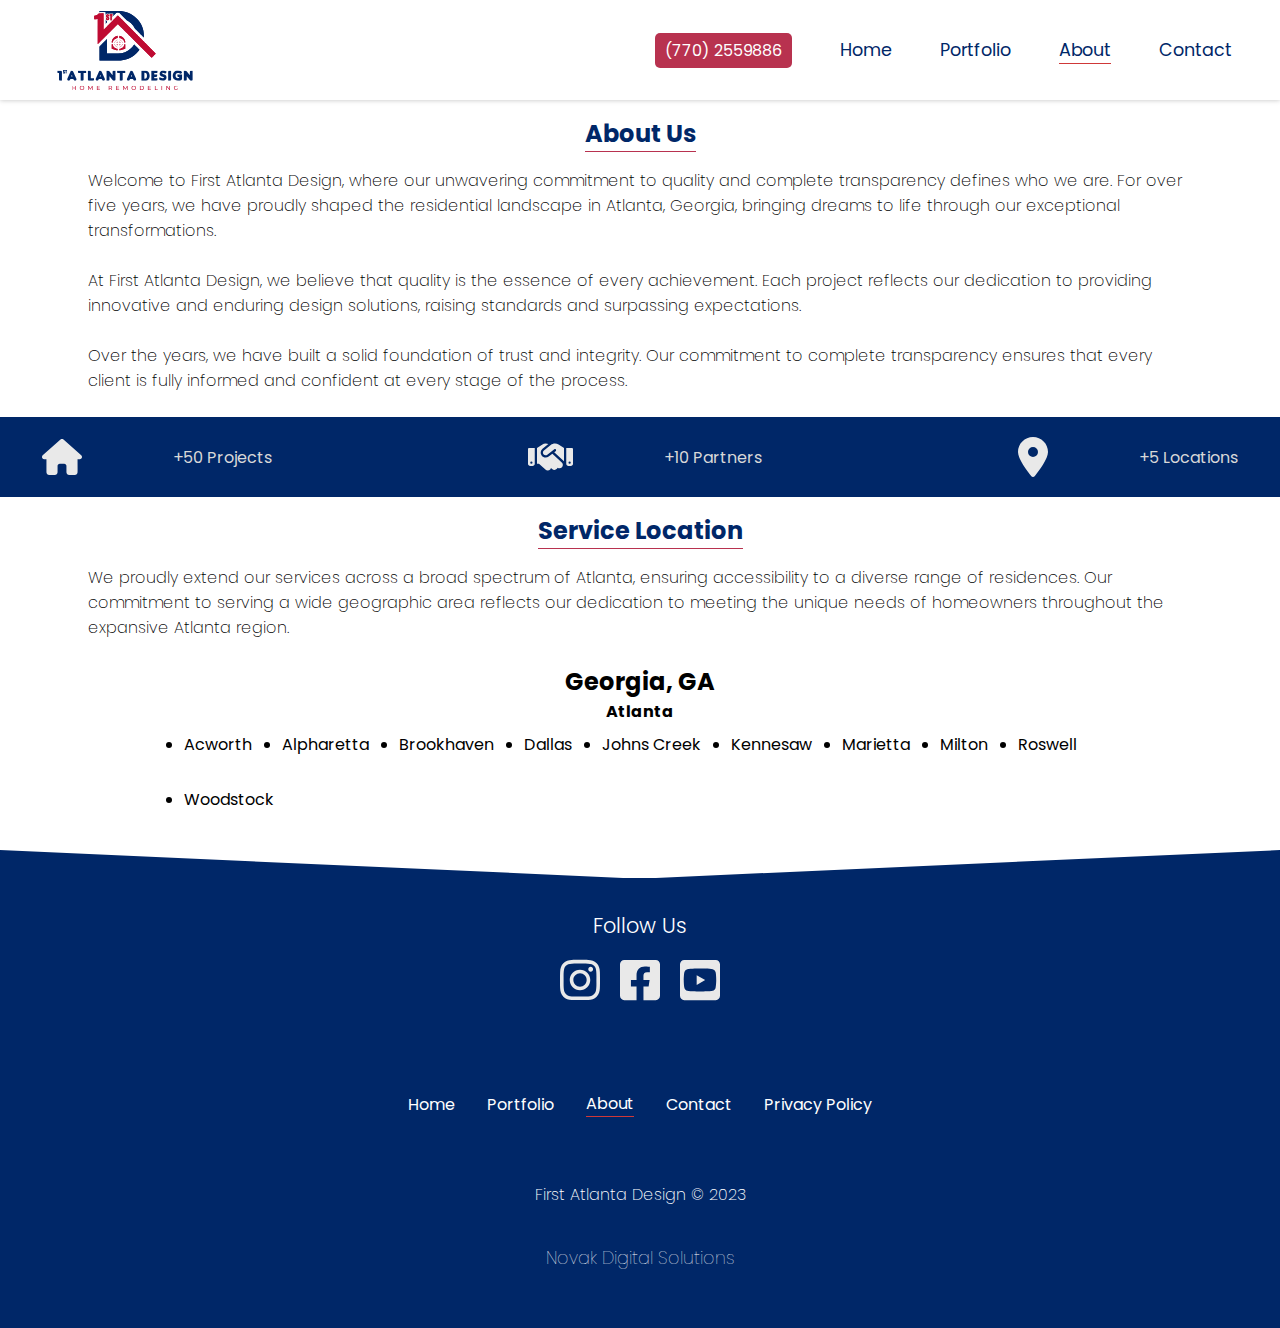
<file: about.html>
<!DOCTYPE html>
<html lang="en">

<head>
    <meta charset="UTF-8">
    <meta name="viewport" content="width=device-width, initial-scale=1.0">
    <link rel="stylesheet" href="/Style/about.css">
    <title>About</title>
    <link rel="shortcut icon" href="/Assets/favicon.svg" type="image/x-icon" />
</head>

<body>
   <!--     
    
    <div id="preloader">
        <div class="inner">
            
            <img src="Assets/preloader-miniballs.gif">
        </div>
    </div>
   -->

    <!-- Link de navegação -->
    <header class="header">
        <nav class="navigation">
            <img src="/Images/logo.svg" class="logo" alt="Logo da empresa">
            <a href="tel:7702559886" class="phone">(770) 2559886</a>
            <a href="index.html" class="link">Home</a>
            <a href="portfolio.html" class="link">Portfolio</a>
            <a href="about.html" class="link about">About</a>
            <a href="contact.html" class="link">Contact</a>
        </nav>
    </header>
    <!-- Fim Link de navegação -->

    <main>
        <section class="about-section">
            <h1 class="title">About Us</h1>
            <p class="description">Welcome to First Atlanta Design, where our unwavering commitment to quality and
                complete transparency defines who we are. For over five years, we have proudly shaped the residential
                landscape in Atlanta, Georgia, bringing dreams to life through our exceptional transformations.
                <br><br>At First Atlanta Design, we believe that quality is the essence of every achievement. Each
                project reflects our dedication to providing innovative and enduring design solutions, raising standards
                and surpassing expectations. <br><br>Over the years, we have built a solid foundation of trust and
                integrity. Our commitment to complete transparency ensures that every client is fully informed and
                confident at every stage of the process.
            </p>
        </section>

        <div class="dados-empresa">
            <img src="/Assets/house.svg" class="house-icon" alt="House Icon">
            <p class="house-description">+50 Projects</p>
            <img src="/Assets/handshake.svg" class="handshake-icon" alt="Handshake Icon">
            <p class="handshake-description">+10 Partners</p>
            <img src="/Assets/location.svg" class="location-icon" alt="Location Icon">
            <p class="location-description">+5 Locations</p>
        </div>

        <section class="work-location">
            <h1 class="title">Service Location</h1>
            <p class="description">
                We proudly extend our services across a broad spectrum of Atlanta, ensuring
                accessibility to a diverse range of residences. Our commitment to serving a wide geographic area
                reflects our dedication to meeting the unique needs of homeowners throughout the expansive Atlanta
                region.</p>
            <div class="location-names">
                <h3 class="state">Georgia, GA</h3>
                <h4 class="city">Atlanta</h4>
            </div>
            <div class="location-list">
                <ul class="location-list-names">
                    <li>
                        <p>Acworth</p>
                    </li>
                    <li>
                        <p>Alpharetta</p>
                    </li>
                    <li>
                        <p>Brookhaven</p>
                    </li>
                    <li>
                        <p>Dallas</p>
                    </li>
                    <li>
                        <p>Johns Creek</p>
                    </li>
                    <li>
                        <p>Kennesaw</p>
                    </li>
                    <li>
                        <p>Marietta</p>
                    </li>
                    <li>
                        <p>Milton</p>
                    </li>
                    <li>
                        <p>Roswell</p>
                    </li>
                    <li>
                        <p>Woodstock</p>
                    </li>
                </ul>
            </div>

        </section>

        <div class="divider-footer">
            <svg data-name="Layer 1" xmlns="http://www.w3.org/2000/svg" viewBox="0 0 1200 120"
                preserveAspectRatio="none">
                <path d="M598.97 114.72L0 0 0 120 1200 120 1200 0 598.97 114.72z" class="shape-fill"></path>
            </svg>
        </div>

    </main>

    <footer class="footer-section">
        <div class="follow">
            <h4 class="follow-us">Follow Us</h4>
            <a href="https://www.instagram.com/firstatlantadesign/" target="_blank"><img src="/Assets/instagram.svg"
                    class="instagram-icon"></a>
            <a href="https://www.facebook.com/profile.php?id=61553180494663" target="_blank"><img
                    src="/Assets/facebook.svg" class="facebook-icon"></a>
            <a href="https://www.youtube.com/@FirstAtlantaDesign"><img src="/Assets/youtube.svg" class="youtube-icon"></a>
        </div>
        <div class="menu-footer">
            <a href="index.html" class="link-footer">Home</a>
            <a href="portfolio.html" class="link-footer">Portfolio</a>
            <a href="about.html" class="link-footer about">About</a>
            <a href="contact.html" class="link-footer">Contact</a>
            <a href="privacy.html" class="link-footer">Privacy Policy</a>
        </div>
        <div class="copyright">
            <h5 class="description-copyright">First Atlanta Design &copy; 2023</h5>
        </div>
        <div class="novak-digital">
            <a href="https://www.instagram.com/novak.solucoes.digitais/" target="_blank" class="novak">Novak Digital
                Solutions</a>
        </div>
    </footer>

    <script src="/Script/preloader.js"></script>
</body>

</html>
</file>
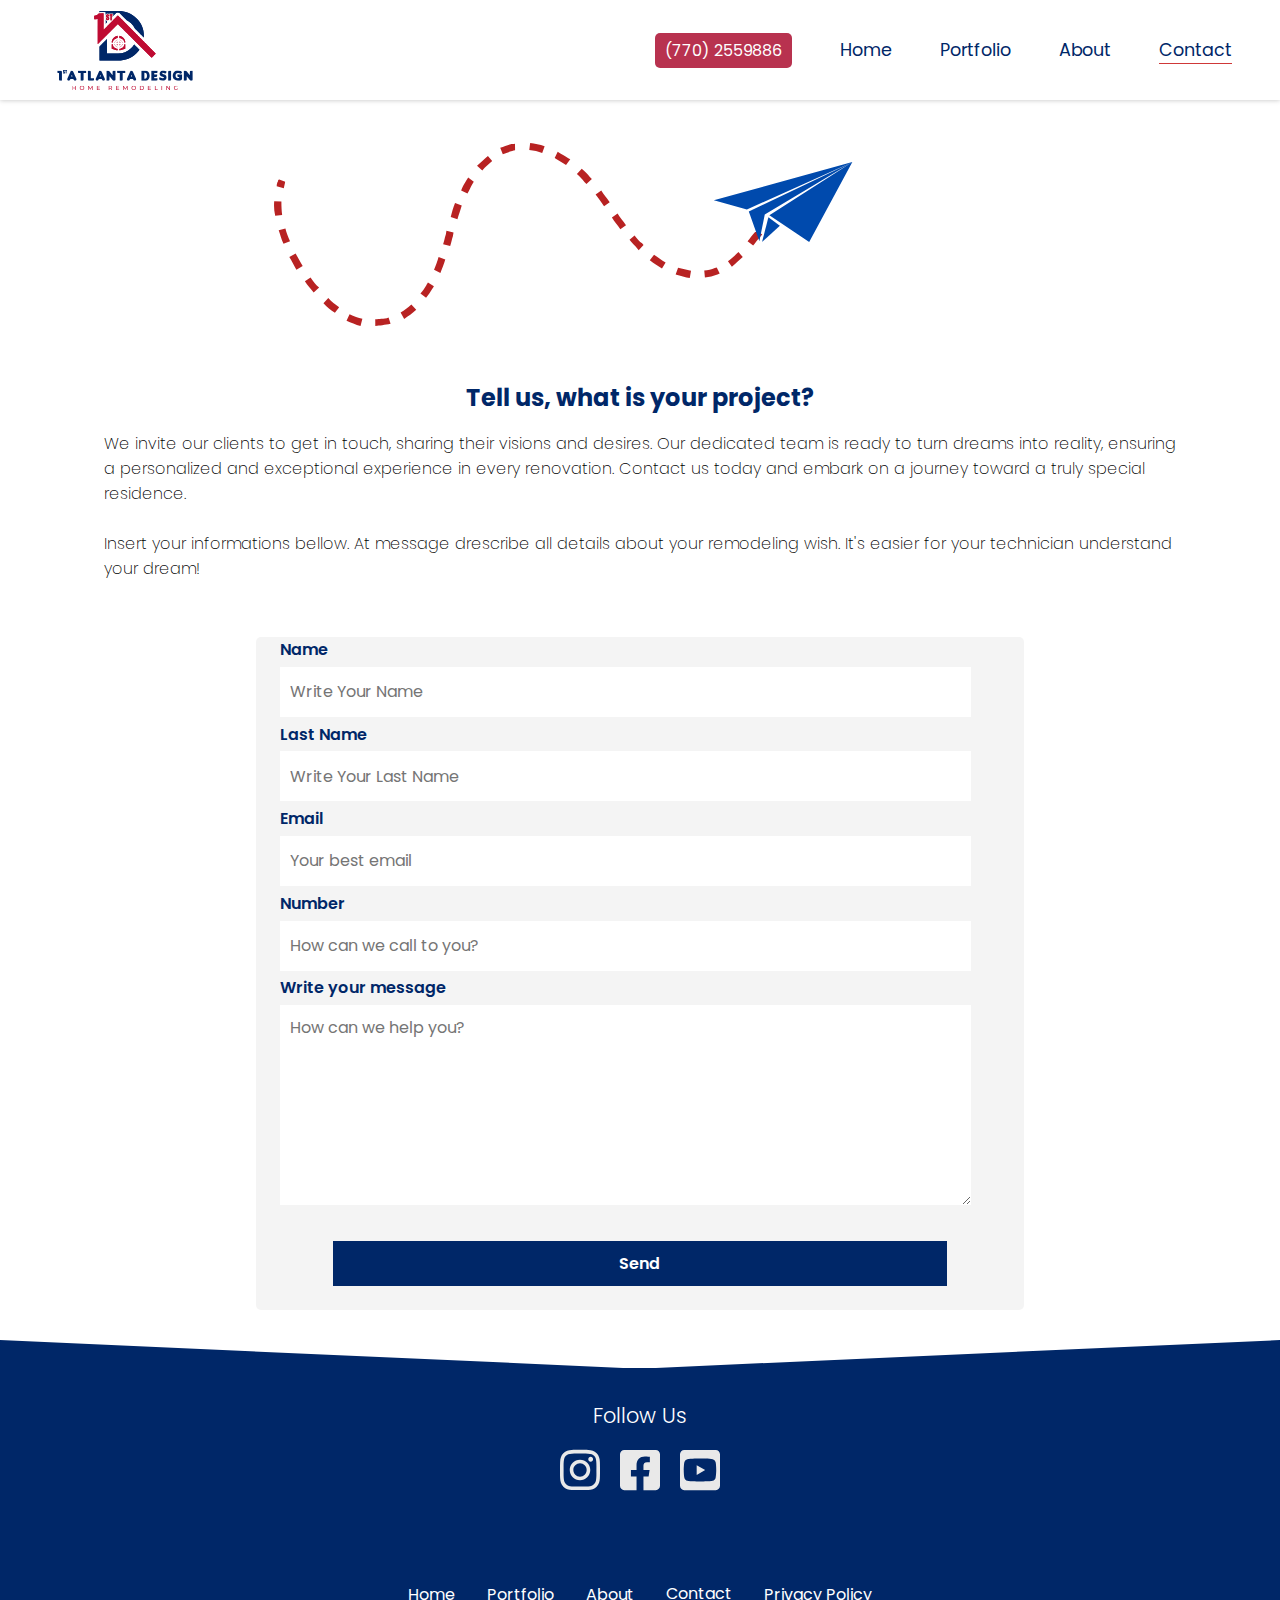
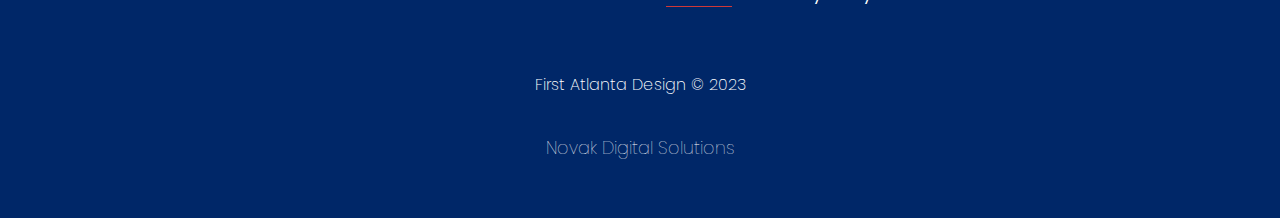
<file: contact.html>
<!DOCTYPE html>
<html lang="en">

<head>
    <meta charset="UTF-8">
    <link rel="stylesheet" href="/Style/contact.css">
    <meta name="viewport" content="width=device-width, initial-scale=1.0">
    <title>Contact</title>
    <link rel="shortcut icon" href="/Assets/favicon.svg" type="image/x-icon" />
</head>

<body>
    <!--     
    
    <div id="preloader">
        <div class="inner">
            
            <img src="Assets/preloader-miniballs.gif">
        </div>
    </div>
   -->

    <!-- Link de navegação -->
    <header class="header">
        <nav class="navigation">
            <img src="/Images/logo.svg" class="logo" alt="Logo da empresa">
            <a href="tel:7702559886" class="phone">(770) 2559886</a>
            <a href="index.html" class="link">Home</a>
            <a href="portfolio.html" class="link">Portfolio</a>
            <a href="about.html" class="link">About</a>
            <a href="contact.html" class="link contact">Contact</a>
        </nav>
    </header>
    <!-- Fim Link de navegação -->
    <main>
        <div class="divider-contact">
            <img src="/Images/contact-divider.svg" class="divider-image" alt="Paper Airplane Divider">
        </div>

        <div class="form-information">
            <h1 class="title">Tell us, what is your project?</h1>
            <p class="description">We invite our clients to get in touch, sharing their visions and desires. Our
                dedicated team is ready to turn dreams into reality, ensuring a personalized and exceptional experience
                in every renovation. Contact us today and embark on a journey toward a truly special
                residence.<br><br>Insert your informations bellow. At message drescribe all details about your
                remodeling wish. It's easier for your technician understand your dream!</p>
        </div>

        <!-- Formulário de preenchimento  -->
        <section class="form-section">
            <form action="https://api.staticforms.xyz/submit" method="post">
                <label>Name</label>
                <input type="text" name="name" placeholder="Write Your Name" id="name" autocomplete="off" required>
                <label>Last Name</label>
                <input type="text" name="lastname" placeholder="Write Your Last Name" id="lastname" autocomplete="off"
                    required>
                <label>Email</label>
                <input type="email" name="email" placeholder="Your best email" id="email" required>
                <label>Number</label>
                <input type="phone" name="phone" placeholder="How can we call to you?" id="number" required>
                <label>Write your message</label>
                <textarea name="message" cols="30" rows="10" placeholder="How can we help you?" id="message"
                    required></textarea>
                <button type="submit">Send</button>


                <input type="hidden" name="accessKey" value="fb48b7c2-1597-45e1-b2b5-c2a17e67cf5c">
                <input type="hidden" name="redirectTo" value="https://first-atlanta-design.vercel.app/thankyou.html">
            </form>
        </section>
        <!-- FIM formulário de preenchimento  -->

    </main>

    <div class="divider-footer">
        <svg data-name="Layer 1" xmlns="http://www.w3.org/2000/svg" viewBox="0 0 1200 120" preserveAspectRatio="none">
            <path d="M598.97 114.72L0 0 0 120 1200 120 1200 0 598.97 114.72z" class="shape-fill"></path>
        </svg>
    </div>
    <!-- Rodapé  -->
    <footer class="footer-section">
        <div class="follow">
            <h4 class="follow-us">Follow Us</h4>
            <a href="https://www.instagram.com/firstatlantadesign/" target="_blank"><img src="/Assets/instagram.svg"
                    class="instagram-icon" alt="Instagram Icon"></a>
            <a href="https://www.facebook.com/profile.php?id=61553180494663" target="_blank"><img
                    src="/Assets/facebook.svg" class="facebook-icon" alt="Facebook Icon"></a>
            <a href="https://www.youtube.com/@FirstAtlantaDesign"><img src="/Assets/youtube.svg" class="youtube-icon" alt="Youtube Icon"></a>
        </div>
        <div class="menu-footer">
            <a href="index.html" class="link-footer">Home</a>
            <a href="portfolio.html" class="link-footer">Portfolio</a>
            <a href="about.html" class="link-footer">About</a>
            <a href="contact.html" class="link-footer contact">Contact</a>
            <a href="privacy.html" class="link-footer">Privacy Policy</a>
        </div>
        <div class="copyright">
            <h5 class="description-copyright">First Atlanta Design &copy; 2023</h5>
        </div>
        <div class="novak-digital">
            <a href="https://www.instagram.com/novak.solucoes.digitais/" target="_blank" class="novak">Novak Digital
                Solutions</a>
        </div>
    </footer>
    
    <!-- FIM rodapé  -->

    <script src="/Script/preloader.js"></script>
</body>

</html>
</file>
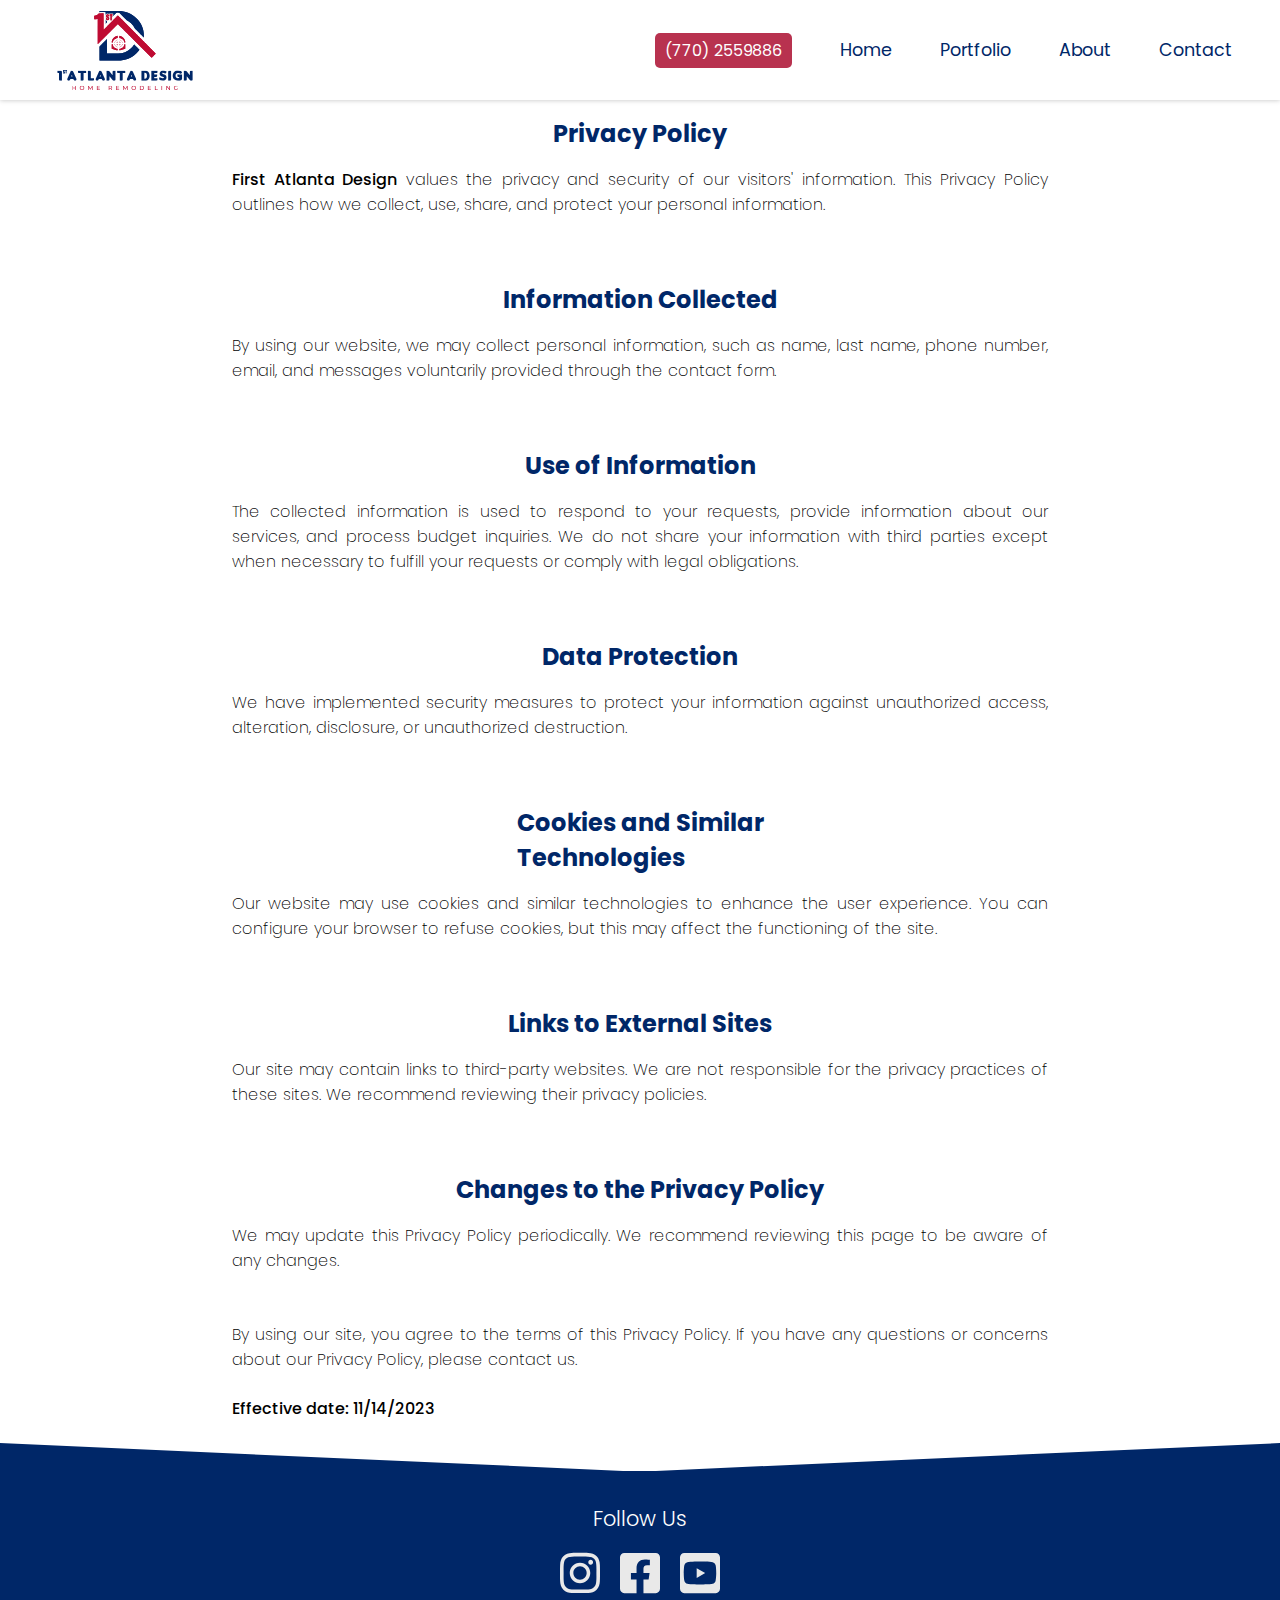
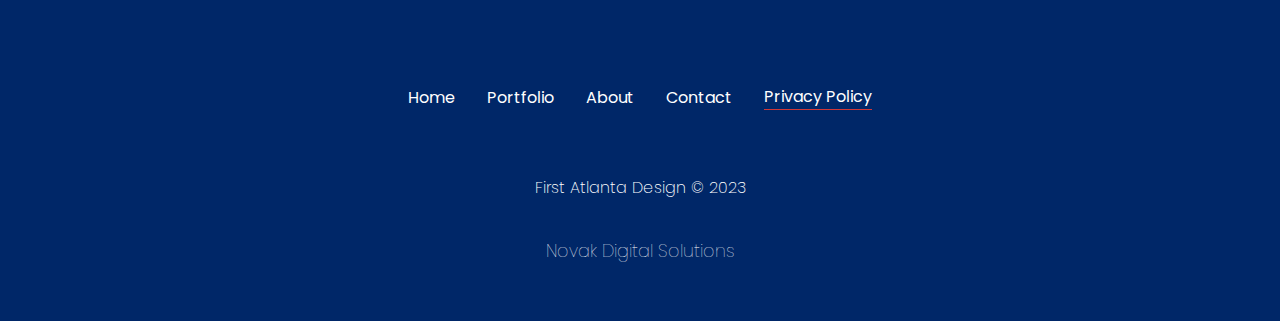
<file: privacy.html>
<!DOCTYPE html>
<html lang="en">

<head>
    <meta charset="UTF-8">
    <meta name="viewport" content="width=device-width, initial-scale=1.0">
    <link rel="stylesheet" href="/Style/privacy.css">
    <title>Privacy & Policy</title>
    <link rel="shortcut icon" href="/Assets/favicon.svg" type="image/x-icon" />
</head>

<body>
    <!-- início do preloader -->
    <div id="preloader">
        <div class="inner">
            <!-- HTML DA ANIMAÇÃO MUITO LOUCA DO SEU PRELOADER! -->
            <img src="Assets/preloader-miniballs.gif">
        </div>
    </div>
    <!-- fim do preloader -->

    <!-- Link de navegação -->
    <header class="header">
        <nav class="navigation">
            <img src="/Images/logo.svg" class="logo" alt="Logo da empresa">
            <a href="tel:7702559886" class="phone">(770) 2559886</a>
            <a href="index.html" class="link">Home</a>
            <a href="portfolio.html" class="link">Portfolio</a>
            <a href="about.html" class="link">About</a>
            <a href="contact.html" class="link">Contact</a>
        </nav>
    </header>
    <!-- Fim Link de navegação -->

    <section class="privacy-section">
        <h1 class="title">Privacy Policy</h1>
        <p class="description"><span class="company-name">First Atlanta Design</span> values the privacy and security of
            our visitors' information. This
            Privacy Policy outlines how
            we collect, use, share, and protect your personal information.</p>
        <br>

        <h1 class="title">Information Collected</h1>
        <p class="description">By using our website, we may collect personal information, such as name, last name, phone
            number, email, and
            messages voluntarily provided through the contact form.</p>
        <br>

        <h1 class="title">Use of Information</h1>
        <p class="description">The collected information is used to respond to your requests, provide information about
            our services, and process
            budget inquiries. We do not share your information with third parties except when necessary to fulfill your
            requests
            or comply with legal obligations.</p>

        <br>

        <h1 class="title">Data Protection</h1>
        <p class="description">We have implemented security measures to protect your information against unauthorized
            access, alteration,
            disclosure, or unauthorized destruction.</p>
        <br>

        <h1 class="title">Cookies and Similar<br> Technologies</h1>
        <p class="description">Our website may use cookies and similar technologies to enhance the user experience. You
            can configure your browser
            to refuse cookies, but this may affect the functioning of the site.</p>

        <br>

        <h1 class="title">Links to External Sites</h1>
        <p class="description">Our site may contain links to third-party websites. We are not responsible for the
            privacy practices of these sites.
            We recommend reviewing their privacy policies.</p>

        <br>

        <h1 class="title">Changes to the Privacy Policy</h1>
        <p class="description">We may update this Privacy Policy periodically. We recommend reviewing this page to be
            aware of any changes.</p>

        <br>

        <p class="description">By using our site, you agree to the terms of this Privacy Policy. If you have any
            questions or concerns about our Privacy Policy, please contact us.</p>

        <p class="description"><span class="privacypolicy">Effective date: 11/14/2023</span></p>
    </section>

    <!-- Divider do rodapé -->
    <div class="divider-footer">
        <svg data-name="Layer 1" xmlns="http://www.w3.org/2000/svg" viewBox="0 0 1200 120" preserveAspectRatio="none">
            <path d="M598.97 114.72L0 0 0 120 1200 120 1200 0 598.97 114.72z" class="shape-fill"></path>
        </svg>
    </div>
    <!-- Fim seção Divider rodapé  -->

    <footer class="footer-section">
        <!-- Seção Midia social  -->

        <div class="follow">
            <h4 class="follow-us">Follow Us</h4>
            <a href="https://www.instagram.com/firstatlantadesign/" target="_blank"><img src="/Assets/instagram.svg"
                    class="instagram-icon"></a>
            <a href="https://www.facebook.com/profile.php?id=61553180494663" target="_blank"><img
                    src="/Assets/facebook.svg" class="facebook-icon"></a>
            <a href="https://www.youtube.com/@FirstAtlantaDesign"><img src="/Assets/youtube.svg" class="youtube-icon"></a>
        </div>

        <!-- FIM Seção de link midia social -->

        <!-- Seção Links inferiores -->
        <div class="menu-footer">
            <a href="index.html" class="link-footer">Home</a>
            <a href="portfolio.html" class="link-footer">Portfolio</a>
            <a href="about.html" class="link-footer">About</a>
            <a href="contact.html" class="link-footer">Contact</a>
            <a href="privacy.html" class="link-footer privacy">Privacy Policy</a>
        </div>
        <!-- Fim seção links inferiores  -->

        <div class="copyright">
            <h5 class="description-copyright">First Atlanta Design &copy; 2023</h5>
        </div>
        <div class="novak-digital">
            <a href="https://www.instagram.com/novak.solucoes.digitais/" target="_blank" class="novak">Novak Digital
                Solutions</a>
        </div>
    </footer>

    <script src="/Script/preloader.js"></script>
</body>

</html>
</file>
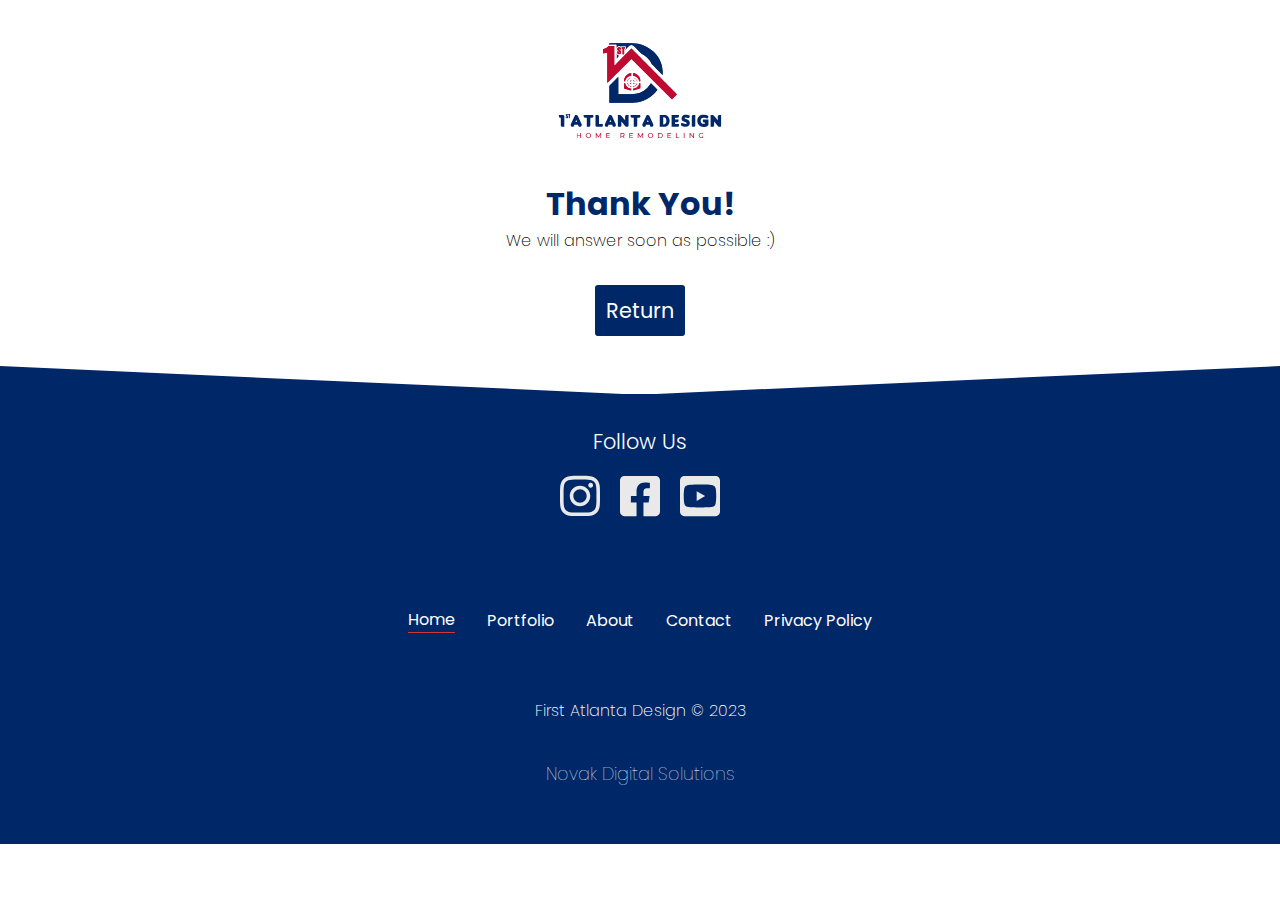
<file: thankyou.html>
<!DOCTYPE html>
<html lang="en">
<head>
    <meta charset="UTF-8">
    <meta name="viewport" content="width=device-width, initial-scale=1.0">
    <link rel="stylesheet" href="/Style/thankyou.css">
    <title>Thank You</title>
    <link rel="shortcut icon" href="/Assets/favicon.svg" type="image/x-icon" />
</head>
<body>
    <!-- início do preloader -->
    <div id="preloader">
        <div class="inner">
            <!-- HTML DA ANIMAÇÃO MUITO LOUCA DO SEU PRELOADER! -->
            <img src="Assets/preloader-miniballs.gif">
        </div>
    </div>
    <!-- fim do preloader -->
    
    <!-- Seção de Obrigado -->
    <div class="thanks">
        <img src="/Images/logo.svg" class="logo-thanks">
        <h1 class="title">Thank You!</h1>
        <p class="description">We will answer soon as possible :) </p>
        <a href="contact.html" class="btn-return">Return</a>
    </div>
    <!-- Fim textos -->

    <!-- Seção divider rodapé  -->
    <div class="divider-footer">
        <svg data-name="Layer 1" xmlns="http://www.w3.org/2000/svg" viewBox="0 0 1200 120"
            preserveAspectRatio="none">
            <path d="M598.97 114.72L0 0 0 120 1200 120 1200 0 598.97 114.72z" class="shape-fill"></path>
        </svg>
    </div>
    <!-- Fim seção divider rodapé  -->
    <!-- Seção rodapé  -->
    <footer class="footer-section">
        <!-- Seção links social midia  -->
        <div class="follow">
            <h4 class="follow-us">Follow Us</h4>
            <a href="https://www.instagram.com/firstatlantadesign/" target="_blank"><img src="/Assets/instagram.svg"
                    class="instagram-icon"></a>
            <a href="https://www.facebook.com/profile.php?id=61553180494663" target="_blank"><img src="/Assets/facebook.svg" class="facebook-icon"></a>
            <a href="#"><img src="/Assets/youtube.svg" class="youtube-icon"></a>
        </div>
        <!-- FIM seção link social midia  -->

        <!-- Seção links inferiores  -->
        <div class="menu-footer">
            <a href="index.html" class="link-footer home">Home</a>
            <a href="portfolio.html" class="link-footer">Portfolio</a>
            <a href="about.html" class="link-footer">About</a>
            <a href="contact.html" class="link-footer">Contact</a>
            <a href="privacy.html" class="link-footer">Privacy Policy</a>
        </div>
        <!-- Fim seção links inferiores  -->
        
        <div class="copyright">
            <h5 class="description-copyright">First Atlanta Design &copy; 2023</h5>
        </div>
        <div class="novak-digital">
            <a href="https://www.instagram.com/novak.solucoes.digitais/" target="_blank" class="novak">Novak Digital Solutions</a>
        </div>
    </footer>

    <script src="/Script/preloader.js"></script>
</body>
</html>
</file>
<file: Style/about.css>
@import url("/Style/style.css");

.navigation .about {
    border-bottom: 1px solid rgb(207, 56, 56);
}

.about-section,
.work-location {
    display: flex;
    flex-direction: column;
    justify-content: center;
    align-items: center;
    transition: all 0.5s;
}

.about-section .title {
    margin: 1rem auto;
    color: #002768;
    border-bottom: 1px solid #b8324f;
}

.about-section .description {
    margin-bottom: 1.5rem;
    padding: 0 1.5rem;
    text-align: start;
    font-size: 1.1rem;
    font-weight: 200;
}

.work-location .title {
    margin: 1rem auto;
    color: #002768;
    border-bottom: 1px solid #b8324f;
}

.work-location .description {
    margin-bottom: 1.5rem;
    padding: 0 1.5rem;
    text-align: start;
    font-size: 1.1rem;
    font-weight: 200;
}

.location-list-names {
    list-style: none;
    text-align: center;
    margin: 0.5rem auto;
}

.location-names {
    text-align: center;
}

.menu-footer .about {
    border-bottom: 1px solid rgb(207, 56, 56);
}

/*
#preloader {
    position: fixed;
    top: 0;
    left: 0;
    right: 0;
    bottom: 0;
    background-color: #FFF;
    z-index: 999;
}

#preloader .inner {
    position: absolute;
    top: 50%;
    left: 50%;
    transform: translate(-50%, -50%);
}
*/

@media screen and (min-width:468px) {
    .about-section .title {
        font-size: 1.5rem;
    }

    .about-section .description {
        font-size: 1rem;
        width: 90%;
    }

    .work-location .title {
        font-size: 1.5rem;
    }

    .work-location .description {
        font-size: 1rem;
        width: 90%;
    }

    .location-names .state {
        font-size: 1.5rem;
    }

    .location-names .city {
        font-size: 1rem;
    }

    .location-list-names {
        font-size: 1rem;
    }
}

@media screen and (min-width:770px) {
    .location-list-names {
        display: flex;
        list-style: disc;
        gap: 30px;
        width: 90%;
        flex-flow: wrap;
    }

    .location-list {
        margin-bottom: 2rem;
    }


}
</file>
<file: Style/contact.css>
@import url("/Style/style.css");

.navigation .contact{
    border-bottom: 1px solid rgb(207, 56, 56);
}
.form-information {
    display: flex;
    flex-direction: column;
    justify-content: center;
    align-items: center;
    transition: all 0.5s;
}
.form-information .title {
    margin: 1rem auto;
    color: #002768;
    font-size: 18px;
}
.form-information .description {
    margin-bottom: 1.5rem;
    padding: 0 2.5rem;
    text-align: start;
    font-size: 1.1rem;
    font-weight: 200;
}
.divider-contact {
    display: flex;
    align-items: center;
    justify-content: center;
    margin: 2rem auto;
}
.divider-image {
    width: 100%;
}
.form-section {
    width: 100%;
    display: flex;
    flex-direction: column;
    align-items: center;
    justify-content: center;
}
.form-section {
    background: rgb(244, 244, 244);
    border-radius: 5px;
    margin: 2rem auto;
}
.form-section input {
    width: 90%;
    height: 30px;
    padding: 10px;
    font-family: 'Poppins', sans-serif;
    font-size: 10px;
    margin: 0.3rem 1rem;
    transition: 0.5s all;
    border: 0;
}
.form-section textarea {
    width: 90%;
    padding: 10px;
    font-size: 10px;
    font-family: 'Poppins', sans-serif;
    height: 200px;
    margin: 0.3rem 1rem;
    transition: 1s all;
    border: 0;
}

form input:focus {
    border-radius: 10px;
    
}
textarea:focus {
    border-radius: 15px;
}

.form-section label {
    color: #002768;
    font-size: 14px;
    font-weight: 300;
    white-space: nowrap;
    margin: 1rem 0 1rem 1rem;
    padding: 10px auto;
}
.form-section button {
    display: flex;
    justify-content: center;
}
form button {
    margin: 1.5rem auto;
    padding: 10px;
    width: 80%;
    background: #002768;
    color: #FFF;
    font-family: 'Poppins', sans-serif;
    font-weight: 600;
    transition: 1s all;
    border: 0;
}

form button:hover {
    border-radius: 12px;
    font-weight: 700;
}

.menu-footer .contact {
    border-bottom: 1px solid rgb(207, 56, 56);
}

/*
#preloader {
    position: fixed;
    top: 0;
    left: 0;
    right: 0;
    bottom: 0;
    background-color: #FFF;
    z-index: 999;
}

#preloader .inner {
    position: absolute;
    top: 50%;
    left: 50%;
    transform: translate(-50%, -50%);
}
*/

@media screen and (min-width:468px) {
    .form-information .title {
        font-size: 1.5rem;
    }
    .divider-image {
        width: 100%;
        height: 150px;
    }
    .form-information .description {
        font-size: 1rem;
        width: 90%;
    }
    .form-section input {
        height: 50px;
        font-size: 16px;
        margin: 0.3rem 1rem 0.3rem 1.5rem;
    }
    .form-section textarea {
        font-size: 16px;
        height: 200px;
        margin: 0.3rem 1rem 0.3rem 1.5rem;  
    }
    form button {
        font-size: 1rem;
    }
    .form-section label {
        font-size: 1rem;
        font-weight: 600;
        margin: 1rem 0 1rem 1.5rem;
    }
}

@media screen and (min-width:770px) {
    .divider-image {
        width: 100%;
        height: 200px;
    }
    .form-section {
        width: 60%;
    }
}
</file>
<file: Style/privacy.css>
@import url("/Style/style.css");

.menu-footer .privacy {
    border-bottom: 1px solid rgb(207, 56, 56);
}
.privacy-section {
    display: flex;
    flex-direction: column;
    justify-content: center;
    align-items: center;
    transition: all 0.5s;
}

.privacy-section .title {
    margin: 1rem auto;
    font-size: 20px;
    color: #002768;
    white-space: nowrap;
    }

.privacy-section .description {
    margin-bottom: 1.5rem;
    padding: 0 1.5rem;
    text-align: start;
    font-size: 1.1rem;
    font-weight: 200;
    text-align: justify;
}
.privacy-section .company-name{
    font-weight: 500;
}
.privacy-section .privacypolicy {
    font-weight: 500;
    font-size: 14px;
}

#preloader {
    position: fixed;
    top: 0;
    left: 0;
    right: 0;
    bottom: 0;
    background-color: #FFF;
    /* cor do background que vai ocupar o body */
    z-index: 999;
    /* z-index para jogar para frente e sobrepor tudo */
}

#preloader .inner {
    position: absolute;
    top: 50%;
    /* centralizar a parte interna do preload (onde fica a animação)*/
    left: 50%;
    transform: translate(-50%, -50%);
}

/* end: Preloader */

@media screen and (min-width:468px) {
    .privacy-section .title {
        font-size: 1.5rem;
    }
    .privacy-section .description {
        font-size: 1rem;
        width: 90%;
    }
    
}

@media screen and (min-width:770px) {
    .privacy-section .privacypolicy {
        font-size: 1rem;
    }
    .privacy-section {
        margin: auto 10rem;
        
    }
}
</file>
<file: Style/thankyou.css>
@import url("/Style/style.css");
* {
    margin: 0;
    padding: 0;
    box-sizing: border-box;
}
body {
    text-decoration: none;
    font-family: 'Poppins', sans-serif;
}
.thanks {
    display: flex;
    flex-direction: column;
    justify-content: center;
    align-items: center;
    transition: 2s all;
}
.logo-thanks{
    width: 180px;
}
.thanks .title {
    color: #002768;
}
.thanks .description {
    font-weight: 200;
}
.btn-return {
    margin: 2rem auto;
    padding: 10px;
    font-size: 1.3rem;
    color: #FFF;
    width: 90px;
    text-align: center;
    background: #002768;
    border-radius: 3px;
    transition: 1s all;
}
.btn-return:hover {
    transform: scale(1.1);
}

#preloader {
    position: fixed;
    top: 0;
    left: 0;
    right: 0;
    bottom: 0;
    background-color: #FFF;
    /* cor do background que vai ocupar o body */
    z-index: 999;
    /* z-index para jogar para frente e sobrepor tudo */
}

#preloader .inner {
    position: absolute;
    top: 50%;
    /* centralizar a parte interna do preload (onde fica a animação)*/
    left: 50%;
    transform: translate(-50%, -50%);
}

/* end: Preloader */
</file>
